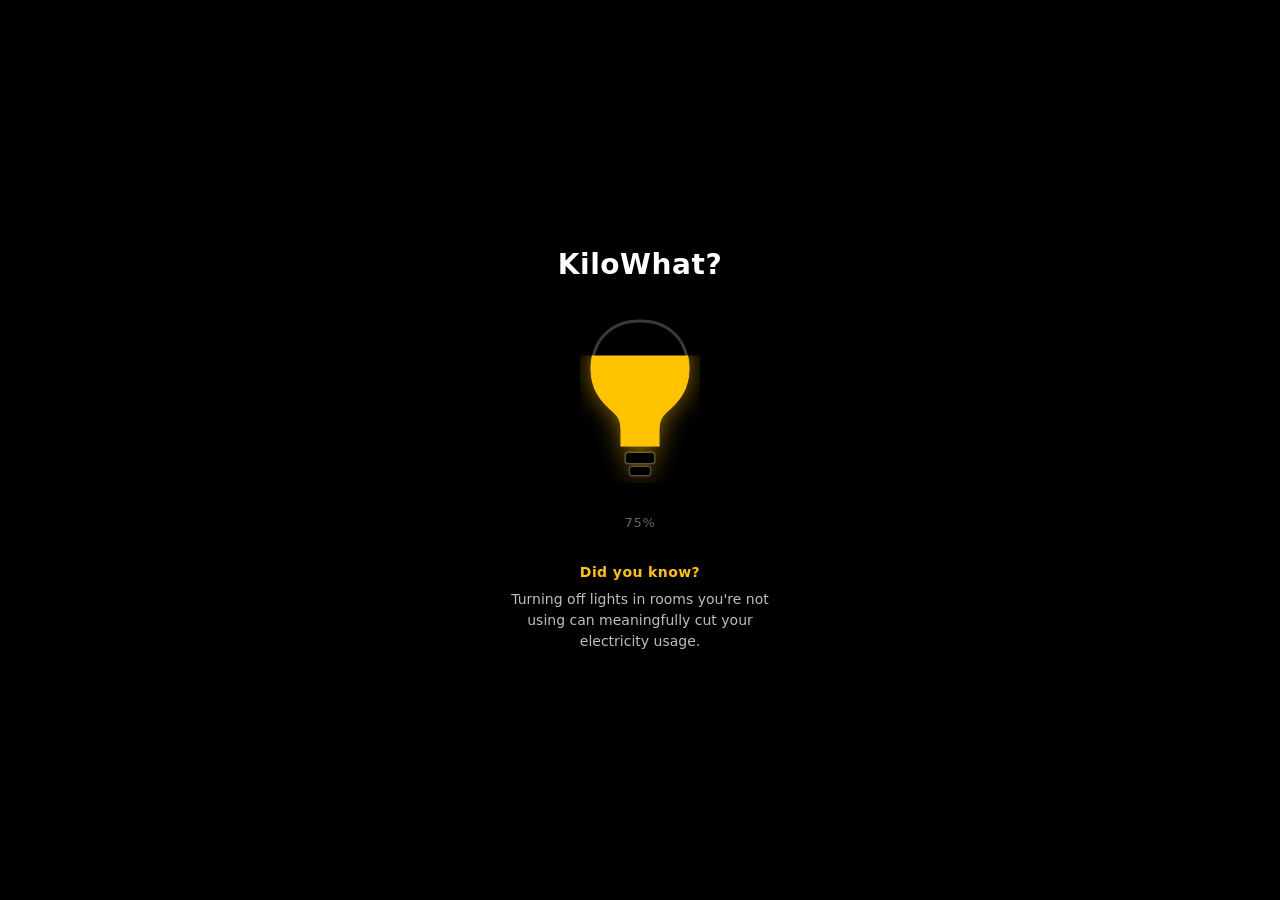
<file: frontend/index.html>
<!DOCTYPE html>
<html lang="en">
<head>
<meta charset="UTF-8">
<meta name="viewport" content="width=device-width, initial-scale=1.0">
<title>KiloWhat</title>
<link rel="manifest" href="manifest.json">
<style>
  :root{
    --fill: 0%; /* JS updates this each frame */
  }
  html,body{
    margin:0; height:100%; background:#000;
    font-family: system-ui, -apple-system, "Segoe UI", Roboto, sans-serif;
  }
  #splash{
    position:fixed; inset:0; background:#000;
    display:flex; flex-direction:column; align-items:center; justify-content:center;
    gap:32px;
    transition: opacity .6s ease;
  }
  #splash.hide{ opacity:0; pointer-events:none; }

  .bulb-wrap{
    position:relative; width:120px; height:170px;
  }
  .bulb-wrap svg{ position:absolute; top:0; left:0; width:100%; height:100%; }

  .title-wrap{
    position:relative; display:inline-block;
  }
  .app-title{
    font-size:28px; font-weight:700; letter-spacing:.02em;
    margin:0; white-space:nowrap;
  }
  .app-title.base{
    color:#ffffff;
  }
  .app-title.fill{
    position:absolute; top:0; left:0; color:#FFC300;
    text-shadow: 0 0 14px rgba(255,195,0,.5);
    clip-path: inset(0 100% 0 0); /* fully hidden — nothing filled yet */
    transition: clip-path .6s linear;
  }
  .app-title.fill.lit{
    clip-path: inset(0 0 0 0); /* fully revealed left-to-right over the transition */
  }

  /* Outline bulb - always visible, hollow */
  .bulb-outline path{
    fill:none;
    stroke:#3a3a3a;
    stroke-width:3;
  }

  /* Filled bulb - yellow, but revealed bottom-up by a clip-path driven by --fill */
  .bulb-fill{
    clip-path: inset(calc(100% - var(--fill)) 0 0 0);
    transition: clip-path .05s linear; /* smooths the per-frame jump */
    filter: drop-shadow(0 0 12px rgba(255,195,0,.55));
  }
  .bulb-fill path{
    fill:#FFC300;
    stroke:#FFC300;
    stroke-width:3;
  }

  .percent{
    color:#666; font-size:13px; letter-spacing:.05em;
    font-variant-numeric: tabular-nums;
  }

  .facts-label{
    color:#FFC300; font-size:14px; font-weight:600;
    margin:0 0 6px 0; letter-spacing:.03em;
  }
  .facts{
    max-width:280px; text-align:center; min-height:54px;
    color:#bdbdbd; font-size:14px; line-height:1.5;
    padding:0 20px;
  }
  .facts span{
    display:block; opacity:0; transition:opacity .4s ease;
  }
  .facts span.show{ opacity:1; }
</style>
</head>
<body>

<div id="splash">
  <div class="title-wrap">
    <h1 class="app-title base">KiloWhat?</h1>
    <h1 class="app-title fill" id="titleFill">KiloWhat?</h1>
  </div>
  <div class="bulb-wrap">
    <!-- Hollow outline bulb -->
    <svg class="bulb-outline" viewBox="0 0 120 170">
      <path d="M60 8
               C30 8 12 28 12 56
               C12 76 22 88 34 98
               C40 103 42 108 42 116
               L42 132
               L78 132
               L78 116
               C78 108 80 103 86 98
               C98 88 108 76 108 56
               C108 28 90 8 60 8 Z" />
      <rect x="46" y="140" width="28" height="10" rx="2" fill="none" stroke="#3a3a3a" stroke-width="3"/>
      <rect x="50" y="154" width="20" height="8" rx="2" fill="none" stroke="#3a3a3a" stroke-width="3"/>
    </svg>

    <!-- Yellow fill bulb, clipped bottom-up -->
    <svg class="bulb-fill" viewBox="0 0 120 170">
      <path d="M60 8
               C30 8 12 28 12 56
               C12 76 22 88 34 98
               C40 103 42 108 42 116
               L42 132
               L78 132
               L78 116
               C78 108 80 103 86 98
               C98 88 108 76 108 56
               C108 28 90 8 60 8 Z" />
      <rect x="46" y="140" width="28" height="10" rx="2"/>
      <rect x="50" y="154" width="20" height="8" rx="2"/>
    </svg>
  </div>

  <div class="percent" id="percent">0%</div>

  <div class="facts">
    <p class="facts-label">Did you know?</p>
    <span class="show" id="fact">Turning off lights in rooms you're not using can meaningfully cut your electricity usage.</span>
  </div>
</div>

<script>
  // ---- 1. Rotating energy/water facts ----
  const facts = [
    "Turning off lights in rooms you're not using can meaningfully cut your electricity usage.",
    "Turn off your geyser when you don't need it — it's often the single biggest electricity user in a home.",
    "A dripping tap can waste over 15 litres of water a day — fixing leaks quickly saves more than you'd think.",
    "In areas with shared taps or tank storage, filling a covered container ahead of scheduled outages helps avoid running short.",
    "Reusing bath or basin water for flushing toilets or watering plants is a simple way to stretch limited water supply.",
    "Reporting burst pipes or open communal taps to your local municipality can save an entire neighbourhood's water supply."
  ];
  let factIndex = 0;
  const factEl = document.getElementById('fact');

  function rotateFacts(){
    if (currentPct >= 100) return; // don't change the tip once the bulb is full
    factEl.classList.remove('show');
    setTimeout(() => {
      factIndex = (factIndex + 1) % facts.length;
      factEl.textContent = facts[factIndex];
      factEl.classList.add('show');
    }, 400); // matches CSS transition duration
  }
  const factInterval_MS = 5000; // 5 seconds per tip
  let factInterval = setInterval(rotateFacts, factInterval_MS);

  // ---- 2. Bulb fill + title sweep animation ----
  const splash = document.getElementById('splash');
  const bulbFill = document.querySelector('.bulb-fill');
  const percentEl = document.getElementById('percent');
  const titleFill = document.getElementById('titleFill');

  const DURATION = 1500;      // ms — bulb fill
  const TITLE_FILL_MS = 600;  // ms — must match the .app-title.fill clip-path transition above
  let startTime = null;
  let rafId = null;
  let currentPct = 0;

  function animateFill(now){
    if (!startTime) startTime = now;
    const elapsed = now - startTime;
    const progress = Math.min(elapsed / DURATION, 1); // 0 → 1
    const pct = Math.floor(progress * 100);

    bulbFill.style.setProperty('--fill', pct + '%');
    percentEl.textContent = pct + '%';
    currentPct = pct;
    if (pct >= 100) {
      titleFill.classList.add('lit');
    }

    if (progress < 1) {
      rafId = requestAnimationFrame(animateFill);
    } else {
      setTimeout(finishLoading, TITLE_FILL_MS); // wait for the title's fill sweep to finish
    }
  }

  // ---- 3. Hand off to the real app ----
  function finishLoading(){
    clearInterval(factInterval);
    splash.classList.add('hide');
    setTimeout(() => {
      // Already logged in (userId cached from a previous session)? Skip
      // straight to the dashboard instead of making them log in again.
      const loggedIn = localStorage.getItem('kw-user-id');
      window.location.href = loggedIn ? 'dashboard.html' : 'login.html';
    }, 600); // matches splash fade-out transition
  }

  rafId = requestAnimationFrame(animateFill);
</script>

</body>
</html>
</file>
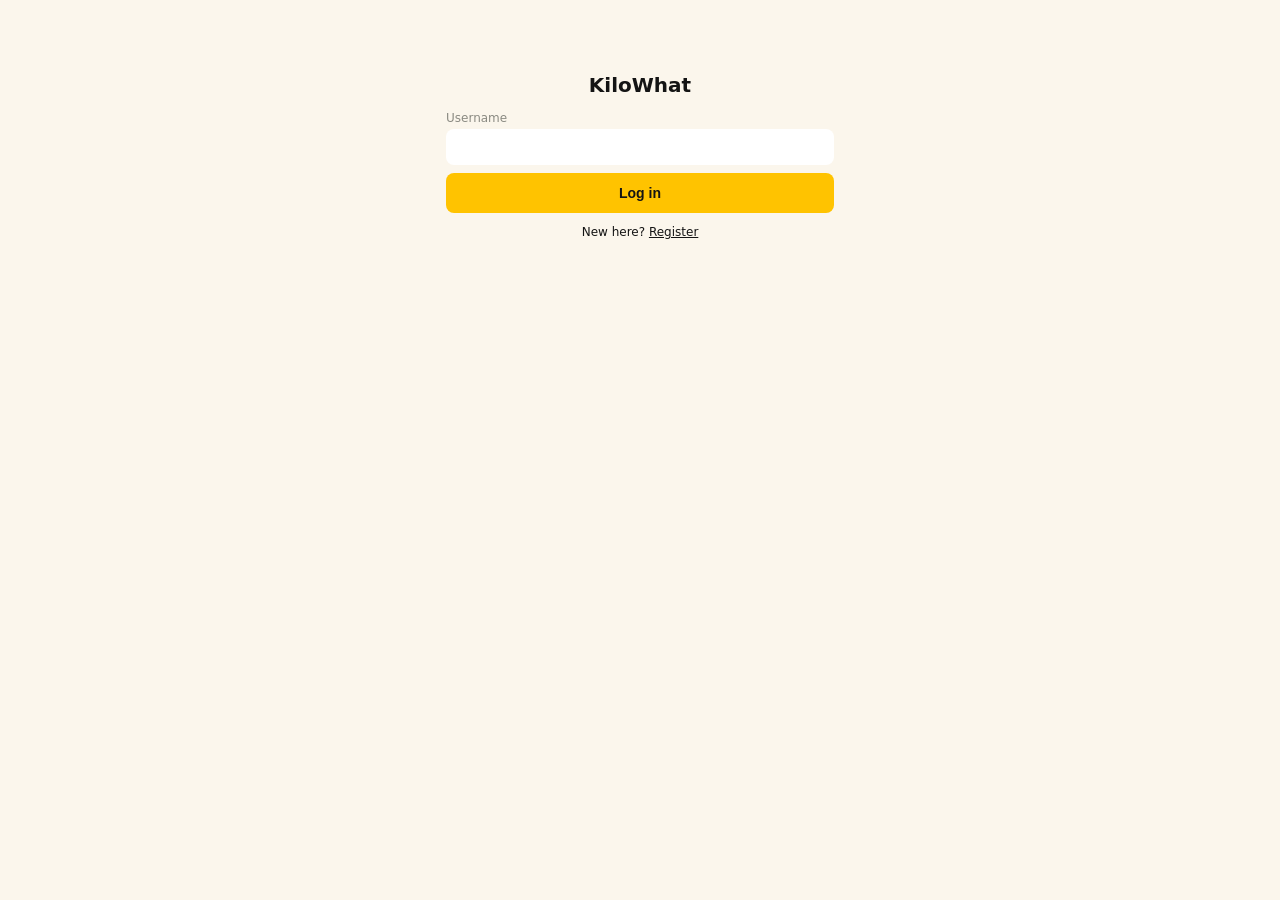
<file: frontend/dashboard.html>
<!DOCTYPE html>
<html lang="en">
<head>
  <meta charset="UTF-8">
  <meta name="viewport" content="width=device-width, initial-scale=1.0">
  <title>KiloWhat - Dashboard</title>
  <link rel="manifest" href="manifest.json">
  <link rel="stylesheet" href="css/theme.css">
</head>
<body>
  <div class="page">
    <p class="label-muted" id="greeting">Loading...</p>

    <div class="card-accent">
      <p class="label-muted" style="color:var(--tan);">Estimated backup runtime</p>
      <p id="runtime" style="font-size:18px; font-weight:600; margin:2px 0 0;">Loading...</p>
    </div>

    <div class="card">
      <p class="label-muted">This month</p>
      <p id="usage-summary" style="margin:2px 0 0; font-size:13px;">Loading...</p>
    </div>

    <div class="card">
      <p class="label-muted">Log today's usage (kWh)</p>
      <form id="usage-form" style="display:flex; gap:8px;">
        <input type="number" step="0.1" id="kwh-input" style="margin:0;" required>
        <button type="submit" class="btn-primary" style="width:auto; padding:10px 16px; margin:0;">Save</button>
      </form>
    </div>
  </div>

  <nav class="bottom-nav">
    <a href="dashboard.html" class="active">Home</a>
    <a href="purchases.html">Purchases</a>
    <a href="outages.html">Outages</a>
  </nav>

  <script src="js/api.js"></script>
  <script src="js/popup.js"></script>
  <script>
    async function loadDashboard() {
      try {
        const user = await Api.me();
        document.getElementById("greeting").textContent = `Hi, ${user.username}`;
      } catch (err) {
        window.location.href = "login.html"; // not logged in
        return;
      }

      try {
        const backup = await Api.getBackupEstimate();
        document.getElementById("runtime").textContent =
          `${Math.floor(backup.runtimeMinutes / 60)}h ${backup.runtimeMinutes % 60}m at ~${backup.estimatedLoadWatts}W estimated load`;
      } catch (err) {
        document.getElementById("runtime").textContent = "Could not load - is the backend running?";
      }

      try {
        const summary = await Api.getUsageSummary();
        document.getElementById("usage-summary").textContent =
          `Purchased ${summary.purchasedKwh} kWh · consumed ${summary.consumedKwh} kWh · avg ${summary.avgPerDay} kWh/day · trend ${summary.trendPercent}%`;
      } catch (err) {
        document.getElementById("usage-summary").textContent = "Could not load usage summary.";
      }
    }

    document.getElementById("usage-form").addEventListener("submit", async (e) => {
      e.preventDefault();
      const today = new Date().toISOString().slice(0, 10);
      const kwh = parseFloat(document.getElementById("kwh-input").value);
      try {
        await Api.recordDailyUsage(today, kwh);
        e.target.reset();
        loadDashboard();
        checkNotifications(); // pick up the spike pop-up immediately if triggered
      } catch (err) {
        alert("Could not save - is the backend running?");
      }
    });

    loadDashboard();
    startNotificationPolling();
  </script>
</body>
</html>
</file>
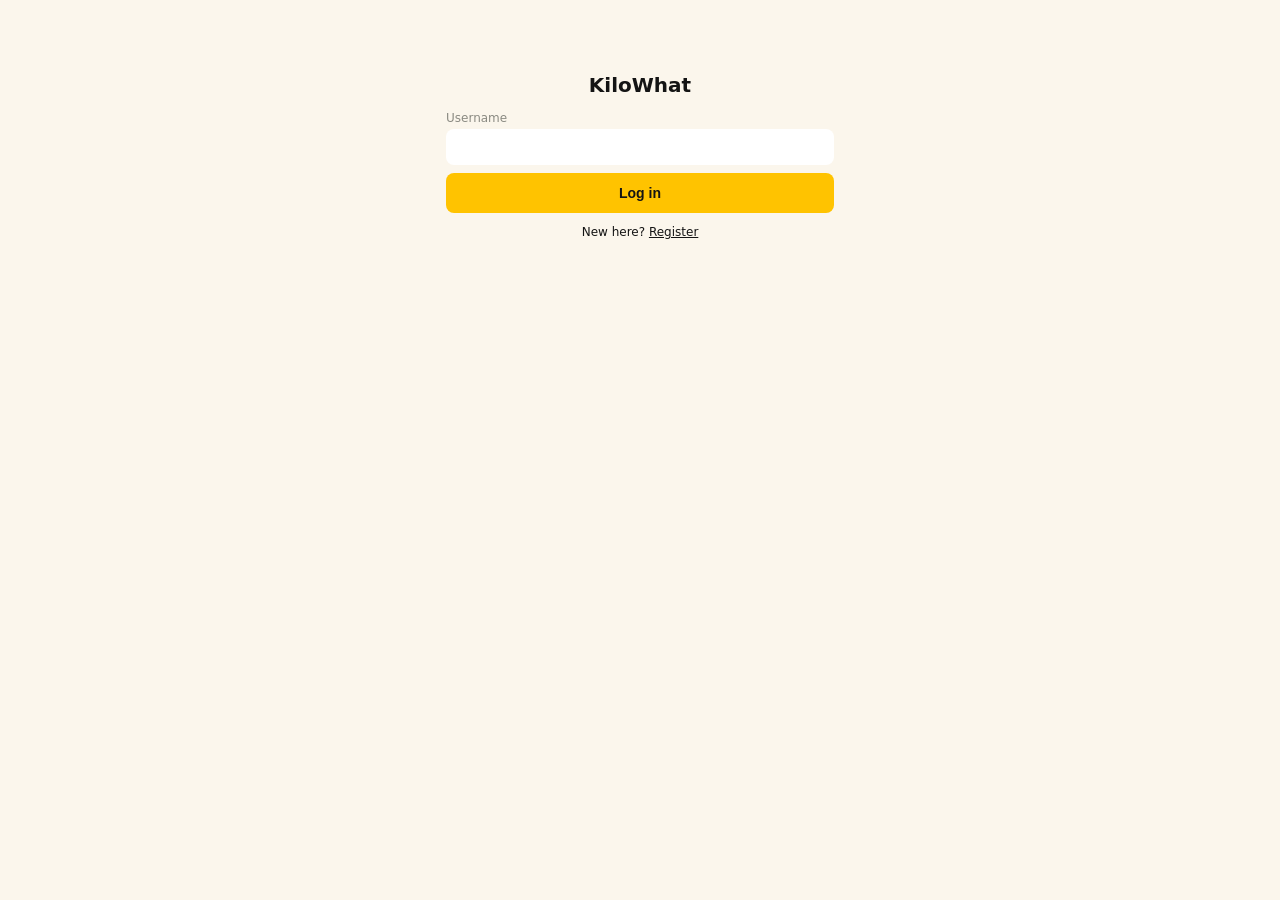
<file: frontend/login.html>
<!DOCTYPE html>
<html lang="en">
<head>
  <meta charset="UTF-8">
  <meta name="viewport" content="width=device-width, initial-scale=1.0">
  <title>KiloWhat - Log in</title>
  <link rel="manifest" href="manifest.json">
  <link rel="stylesheet" href="css/theme.css">
</head>
<body>
  <div class="page" style="padding-top:60px;">
    <h1 style="text-align:center; font-size:20px;">KiloWhat</h1>

    <form id="login-form">
      <p class="label-muted">Username</p>
      <input type="text" id="username" required>
      <button type="submit" class="btn-primary">Log in</button>
    </form>
    <p style="text-align:center; font-size:12px; margin-top:12px;">
      New here? <a href="register.html" style="color:var(--burgundy);">Register</a>
    </p>
    <p id="error" style="color:var(--burgundy); font-size:12px; text-align:center;"></p>
  </div>

  <script src="js/api.js"></script>
  <script>
    document.getElementById("login-form").addEventListener("submit", async (e) => {
      e.preventDefault();
      const username = document.getElementById("username").value;
      try {
        await Api.login(username);
        window.location.href = "dashboard.html";
      } catch (err) {
        document.getElementById("error").textContent = "No account with that username - register first.";
      }
    });
  </script>
</body>
</html>
</file>
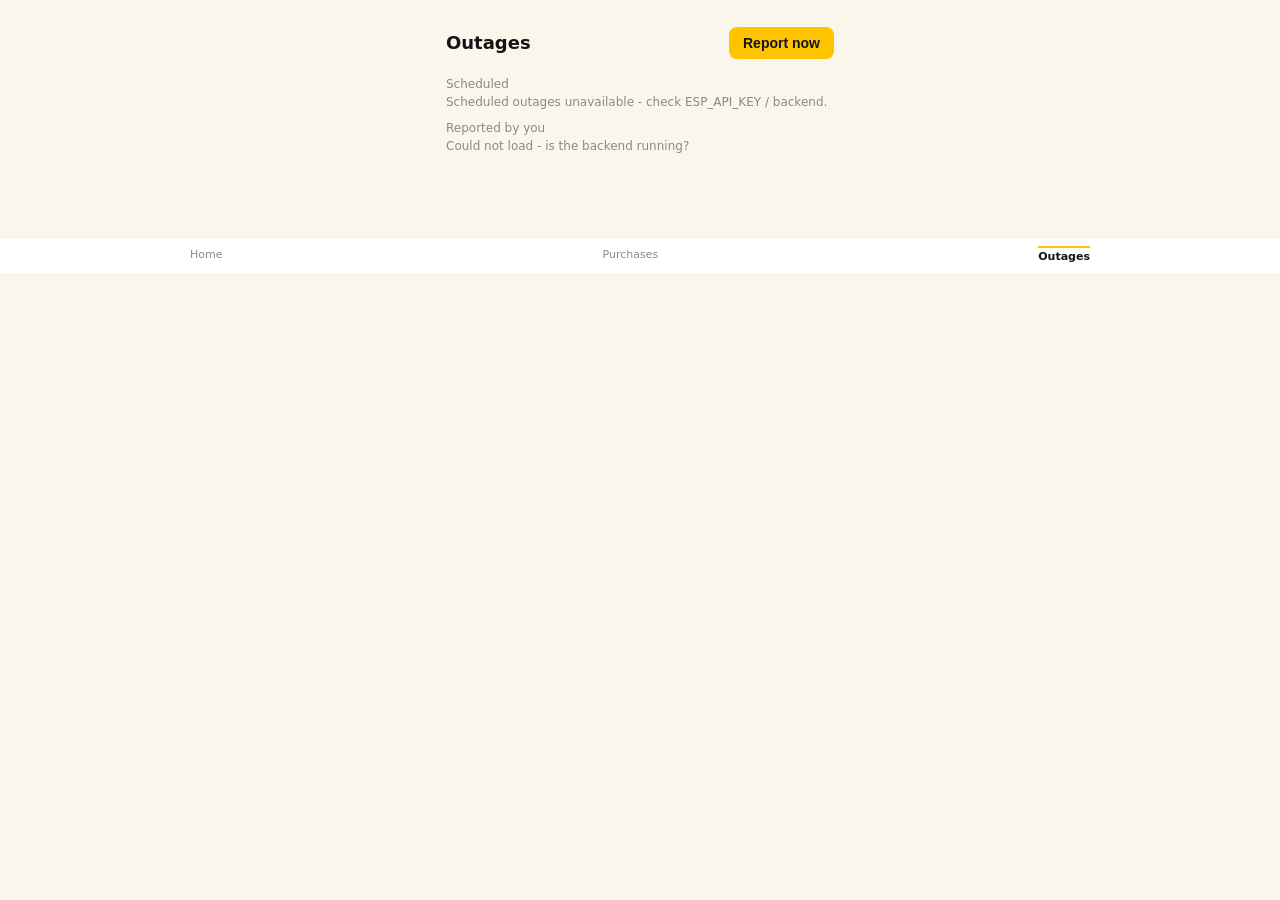
<file: frontend/outages.html>
<!DOCTYPE html>
<html lang="en">
<head>
  <meta charset="UTF-8">
  <meta name="viewport" content="width=device-width, initial-scale=1.0">
  <title>KiloWhat - Outages</title>
  <link rel="manifest" href="manifest.json">
  <link rel="stylesheet" href="css/theme.css">
</head>
<body>
  <div class="page">
    <div style="display:flex; justify-content:space-between; align-items:center;">
      <h1 style="font-size:18px;">Outages</h1>
      <button class="btn-primary" style="width:auto; padding:8px 14px;" id="report-btn">Report now</button>
    </div>

    <p class="label-muted" style="margin-top:12px;">Scheduled</p>
    <div id="scheduled-list"></div>

    <p class="label-muted" style="margin-top:12px;">Reported by you</p>
    <div id="manual-list"></div>
  </div>

  <nav class="bottom-nav">
    <a href="dashboard.html">Home</a>
    <a href="purchases.html">Purchases</a>
    <a href="outages.html" class="active">Outages</a>
  </nav>

  <script src="js/api.js"></script>
  <script>
    async function loadScheduled() {
      const el = document.getElementById("scheduled-list");
      try {
        const user = await Api.me();
        const data = await Api.getScheduledOutages(user.areaId);
        el.innerHTML = `<div class="card" style="font-size:13px;">${JSON.stringify(data).slice(0, 120)}...</div>`;
      } catch (err) {
        el.innerHTML = `<p class="label-muted">Scheduled outages unavailable - check ESP_API_KEY / backend.</p>`;
      }
    }

    async function loadManual() {
      const el = document.getElementById("manual-list");
      try {
        const outages = await Api.getManualOutages();
        el.innerHTML = outages.map(o => `
          <div class="card" style="font-size:13px;">started ${o.startedAt} ${o.restoredAt ? "· restored " + o.restoredAt : "· ongoing"}</div>
        `).join("") || `<p class="label-muted">No outages reported yet.</p>`;
      } catch (err) {
        el.innerHTML = `<p class="label-muted">Could not load - is the backend running?</p>`;
      }
    }

    document.getElementById("report-btn").addEventListener("click", async () => {
      try {
        await Api.reportOutage();
        loadManual();
      } catch (err) {
        alert("Could not report - is the backend running?");
      }
    });

    loadScheduled();
    loadManual();
  </script>
</body>
</html>
</file>
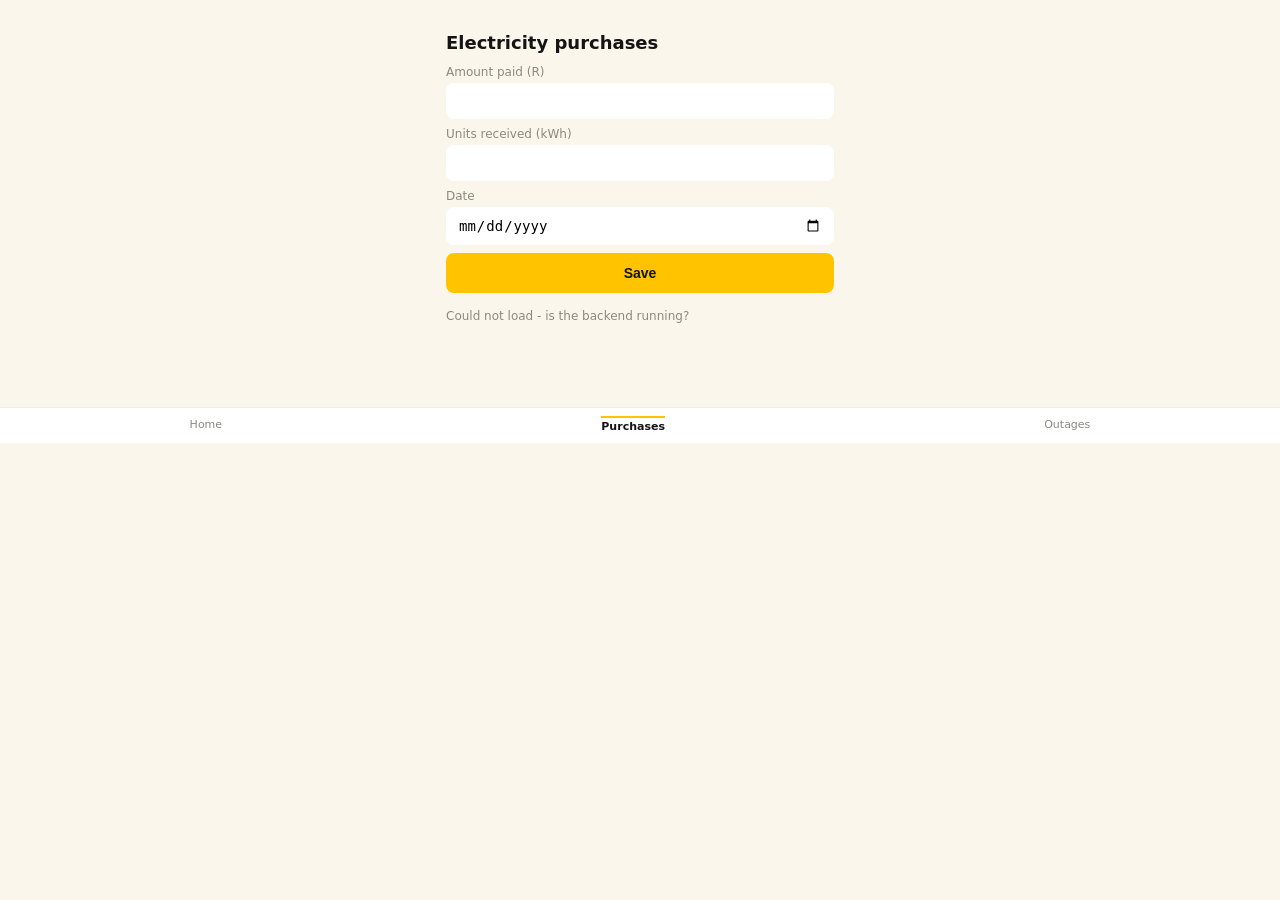
<file: frontend/purchases.html>
<!DOCTYPE html>
<html lang="en">
<head>
  <meta charset="UTF-8">
  <meta name="viewport" content="width=device-width, initial-scale=1.0">
  <title>KiloWhat - Purchases</title>
  <link rel="manifest" href="manifest.json">
  <link rel="stylesheet" href="css/theme.css">
</head>
<body>
  <div class="page">
    <h1 style="font-size:18px;">Electricity purchases</h1>

    <form id="add-form">
      <p class="label-muted">Amount paid (R)</p>
      <input type="number" step="0.01" id="p-amount" required>
      <p class="label-muted">Units received (kWh)</p>
      <input type="number" step="0.01" id="p-units" required>
      <p class="label-muted">Date</p>
      <input type="date" id="p-date" required>
      <button type="submit" class="btn-primary">Save</button>
    </form>

    <div id="purchase-list" style="margin-top:16px;"></div>
  </div>

  <nav class="bottom-nav">
    <a href="dashboard.html">Home</a>
    <a href="purchases.html" class="active">Purchases</a>
    <a href="outages.html">Outages</a>
  </nav>

  <script src="js/api.js"></script>
  <script src="js/popup.js"></script>
  <script>
    async function loadPurchases() {
      const list = document.getElementById("purchase-list");
      try {
        const purchases = await Api.getPurchases();
        list.innerHTML = purchases.map(p => `
          <div class="card" style="display:flex; justify-content:space-between; font-size:13px;">
            <span>${p.date}</span><span>R${p.amountRand} · ${p.unitsKwh} kWh</span>
          </div>`).join("") || `<p class="label-muted">No purchases yet.</p>`;
      } catch (err) {
        list.innerHTML = `<p class="label-muted">Could not load - is the backend running?</p>`;
      }
    }

    document.getElementById("add-form").addEventListener("submit", async (e) => {
      e.preventDefault();
      const amount = parseFloat(document.getElementById("p-amount").value);
      const units = parseFloat(document.getElementById("p-units").value);
      const date = document.getElementById("p-date").value;
      try {
        await Api.recordPurchase(amount, units, date);
        e.target.reset();
        loadPurchases();
        checkNotifications();
      } catch (err) {
        alert("Could not save - is the backend running?");
      }
    });

    loadPurchases();
    startNotificationPolling();
  </script>
</body>
</html>
</file>
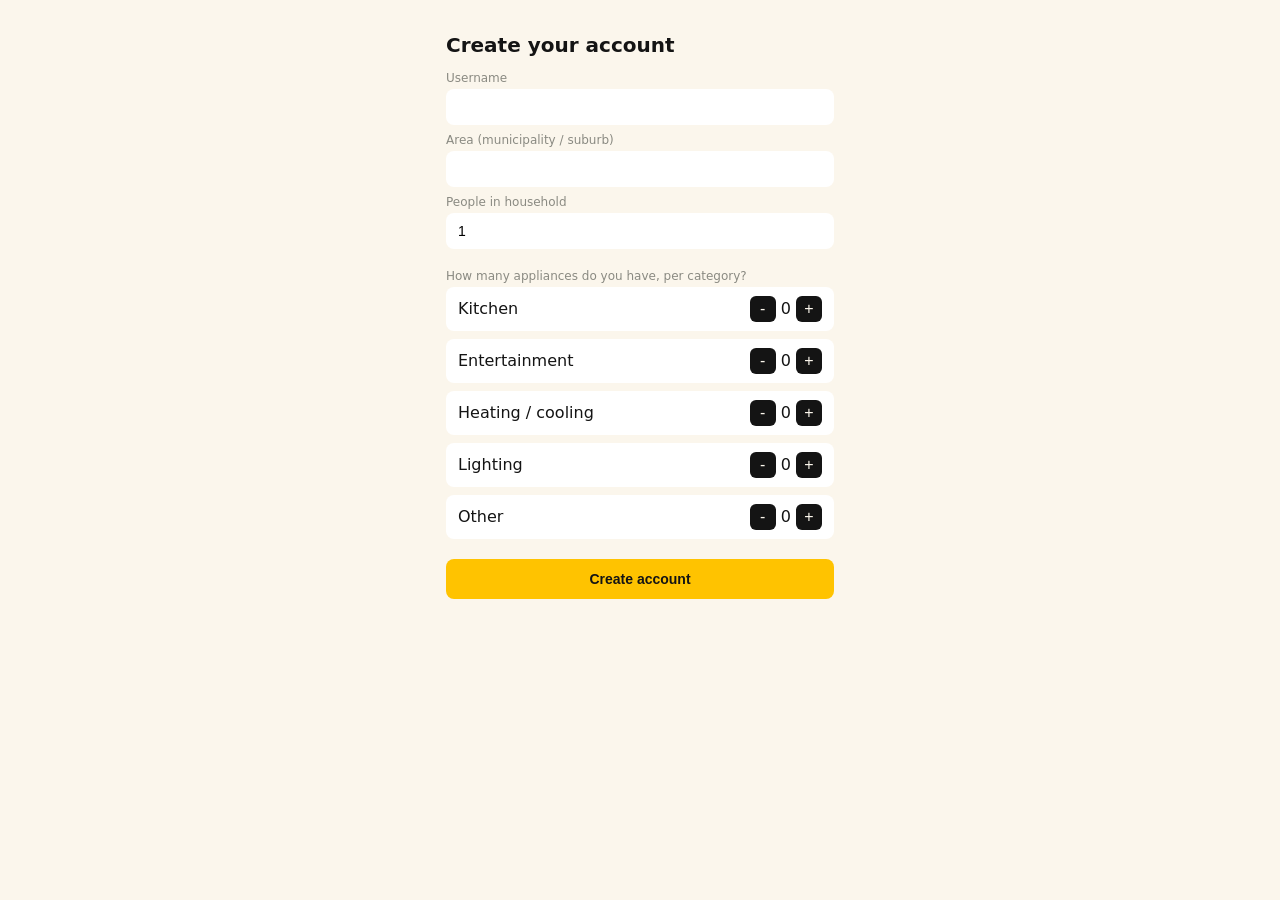
<file: frontend/register.html>
<!DOCTYPE html>
<html lang="en">
<head>
  <meta charset="UTF-8">
  <meta name="viewport" content="width=device-width, initial-scale=1.0">
  <title>KiloWhat - Register</title>
  <link rel="manifest" href="manifest.json">
  <link rel="stylesheet" href="css/theme.css">
  <style>
    .stepper { display:flex; align-items:center; justify-content:space-between; background:var(--white); border-radius:var(--radius); padding:9px 12px; margin-bottom:8px; }
    .stepper button { border:none; background:var(--burgundy); color:var(--cream); width:26px; height:26px; border-radius:6px; font-size:16px; }
  </style>
</head>
<body>
  <div class="page">
    <h1 style="font-size:20px;">Create your account</h1>

    <form id="register-form">
      <p class="label-muted">Username</p>
      <input type="text" id="username" required>

      <p class="label-muted">Area (municipality / suburb)</p>
      <input type="text" id="area" required>
      <!-- TODO once ESP area search is wired: replace with an autocomplete
           that stores the real ESP area id here, not free text -->

      <p class="label-muted">People in household</p>
      <input type="number" id="household-size" min="1" value="1" required>

      <p class="label-muted" style="margin-top:12px;">How many appliances do you have, per category?</p>
      <div class="stepper">
        <span>Kitchen</span>
        <span>
          <button type="button" onclick="changeCount('KITCHEN', -1)">-</button>
          <span id="count-KITCHEN">0</span>
          <button type="button" onclick="changeCount('KITCHEN', 1)">+</button>
        </span>
      </div>
      <div class="stepper">
        <span>Entertainment</span>
        <span>
          <button type="button" onclick="changeCount('ENTERTAINMENT', -1)">-</button>
          <span id="count-ENTERTAINMENT">0</span>
          <button type="button" onclick="changeCount('ENTERTAINMENT', 1)">+</button>
        </span>
      </div>
      <div class="stepper">
        <span>Heating / cooling</span>
        <span>
          <button type="button" onclick="changeCount('HEATING_COOLING', -1)">-</button>
          <span id="count-HEATING_COOLING">0</span>
          <button type="button" onclick="changeCount('HEATING_COOLING', 1)">+</button>
        </span>
      </div>
      <div class="stepper">
        <span>Lighting</span>
        <span>
          <button type="button" onclick="changeCount('LIGHTING', -1)">-</button>
          <span id="count-LIGHTING">0</span>
          <button type="button" onclick="changeCount('LIGHTING', 1)">+</button>
        </span>
      </div>
      <div class="stepper">
        <span>Other</span>
        <span>
          <button type="button" onclick="changeCount('OTHER', -1)">-</button>
          <span id="count-OTHER">0</span>
          <button type="button" onclick="changeCount('OTHER', 1)">+</button>
        </span>
      </div>

      <button type="submit" class="btn-primary" style="margin-top:12px;">Create account</button>
    </form>
    <p id="error" style="color:var(--burgundy); font-size:12px; text-align:center;"></p>
  </div>

  <script src="js/api.js"></script>
  <script>
    const counts = { KITCHEN: 0, ENTERTAINMENT: 0, HEATING_COOLING: 0, LIGHTING: 0, OTHER: 0 };

    function changeCount(category, delta) {
      counts[category] = Math.max(0, counts[category] + delta);
      document.getElementById(`count-${category}`).textContent = counts[category];
    }

    document.getElementById("register-form").addEventListener("submit", async (e) => {
      e.preventDefault();
      const applianceCategories = Object.entries(counts)
        .filter(([, count]) => count > 0)
        .map(([category, count]) => ({ category, count }));

      const payload = {
        username: document.getElementById("username").value,
        areaId: document.getElementById("area").value,
        householdSize: parseInt(document.getElementById("household-size").value, 10),
        applianceCategories
      };

      try {
        const user = await Api.register(payload);
        localStorage.setItem("kw-user-id", user.id);
        window.location.href = "dashboard.html";
      } catch (err) {
        document.getElementById("error").textContent = "Could not register - username may already be taken.";
      }
    });
  </script>
</body>
</html>
</file>
<file: frontend/css/theme.css>
:root {
  --yellow: #FFC300;
  --black: #141414;
  --cream: #FBF6EC;
  --white: #FFFFFF;
  --tan: #4F4F49;        /* darker muted tone - "important" priority label */
  --text-muted: #8A8A82; /* lighter muted tone - helper text, "optional" priority */
  --maroon: var(--black);    /* legacy name, kept so nothing breaks - now black */
  --burgundy: var(--black);  /* legacy name, kept so nothing breaks - now black */
  --radius: 8px;
}

/* TODO: dark theme variant. When you get to it, don't just invert these -
   see the note in chat about desaturating rather than flipping to black. */

* { box-sizing: border-box; }

body {
  margin: 0;
  font-family: system-ui, -apple-system, sans-serif;
  background: var(--cream);
  color: var(--maroon);
}

.page {
  max-width: 420px;
  margin: 0 auto;
  padding: 20px 16px 80px;
}

.card {
  background: var(--white);
  border-radius: var(--radius);
  padding: 12px 14px;
  margin-bottom: 8px;
}

.card-accent {
  background: var(--black);
  color: var(--yellow);
  border-radius: var(--radius);
  padding: 12px 14px;
  margin-bottom: 8px;
}

.btn-primary {
  background: var(--yellow);
  color: var(--black);
  border: none;
  border-radius: var(--radius);
  padding: 12px;
  font-size: 14px;
  font-weight: 700;
  width: 100%;
  cursor: pointer;
}

.btn-primary:active { opacity: 0.85; }

input, select {
  width: 100%;
  padding: 10px 12px;
  border: none;
  border-radius: var(--radius);
  background: var(--white);
  margin-bottom: 8px;
  font-size: 14px;
}

.label-muted {
  font-size: 12px;
  color: var(--text-muted);
  margin: 0 0 4px;
}

.priority-essential { color: var(--black); font-weight: 700; }
.priority-important { color: var(--tan); font-weight: 600; }
.priority-optional { color: var(--text-muted); }

nav.bottom-nav {
  position: sticky;
  bottom: 0;
  display: flex;
  justify-content: space-around;
  background: var(--white);
  padding: 10px 0;
  border-top: 1px solid rgba(20,20,20,0.08);
}

nav.bottom-nav a {
  color: var(--text-muted);
  text-decoration: none;
  font-size: 11px;
  text-align: center;
}

nav.bottom-nav a.active {
  color: var(--black);
  font-weight: 600;
  border-top: 2px solid var(--yellow);
  padding-top: 2px;
  margin-top: -2px;
}
</file>
